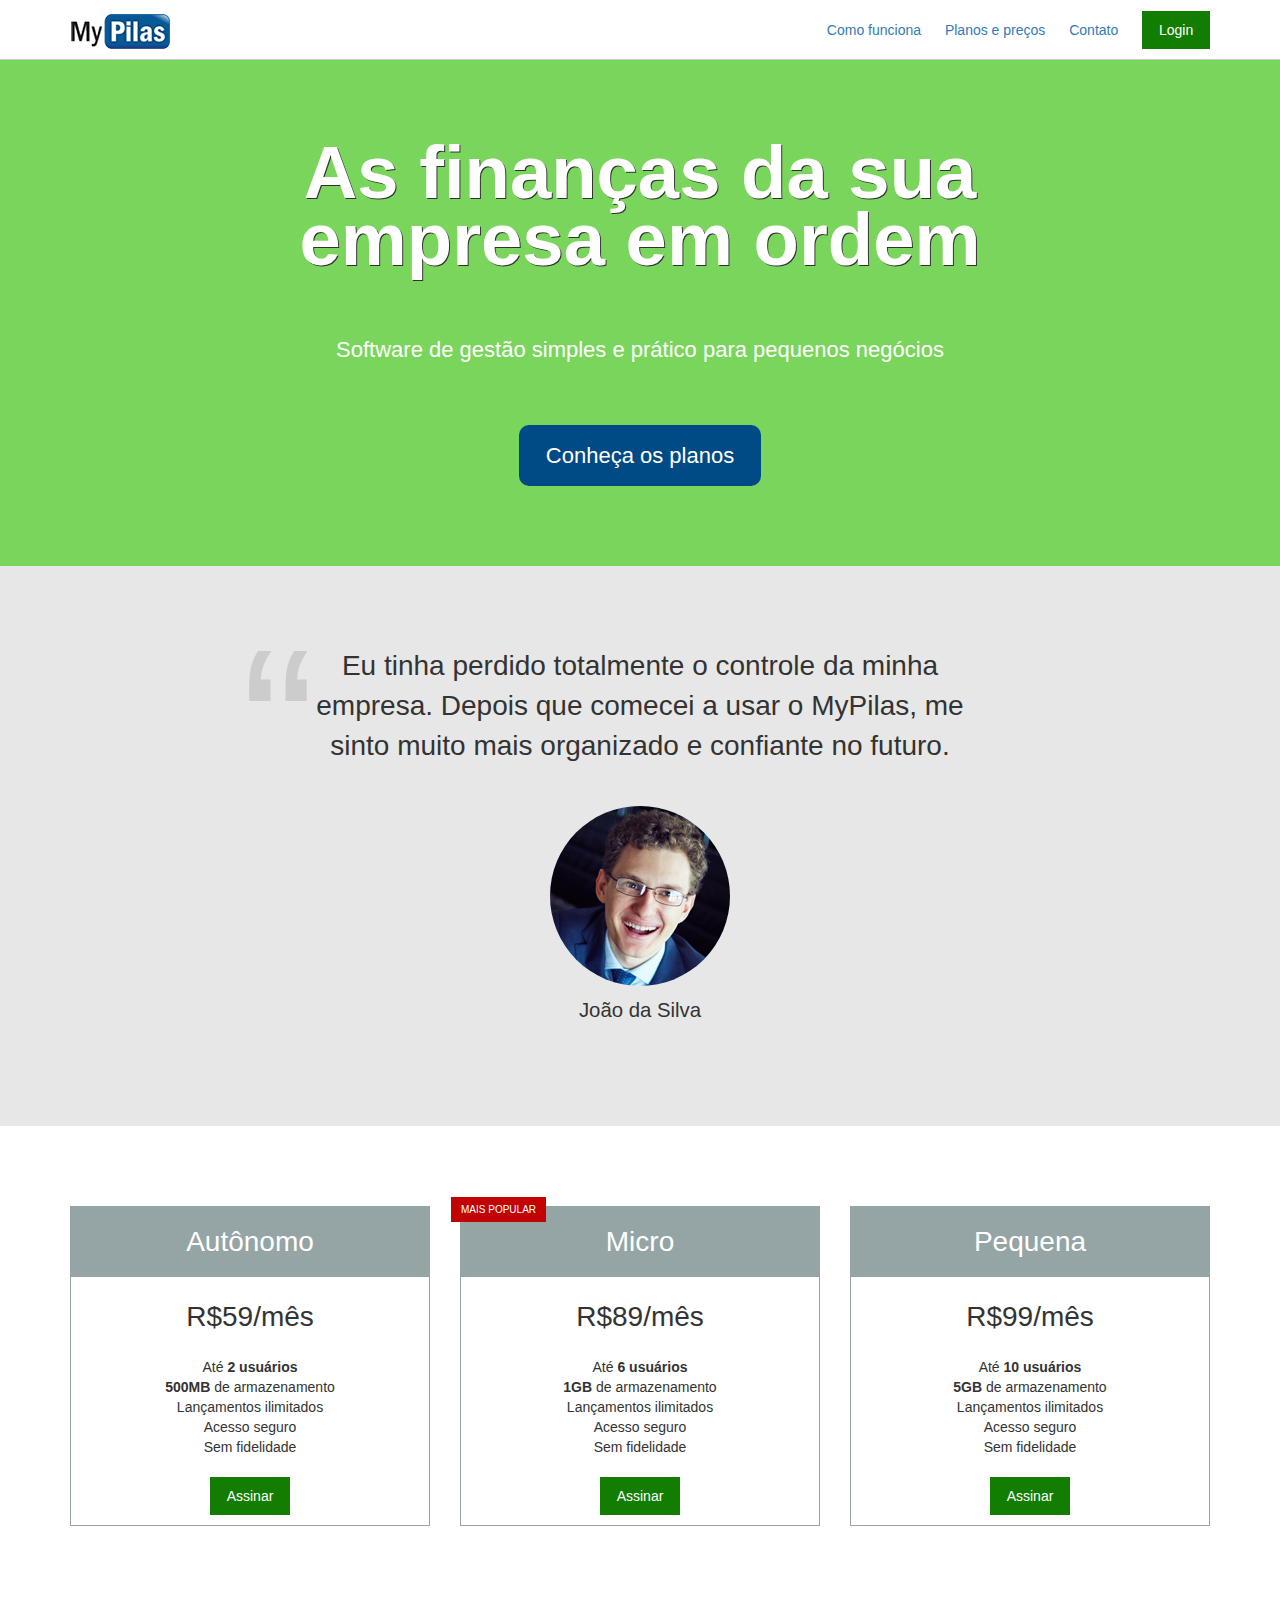
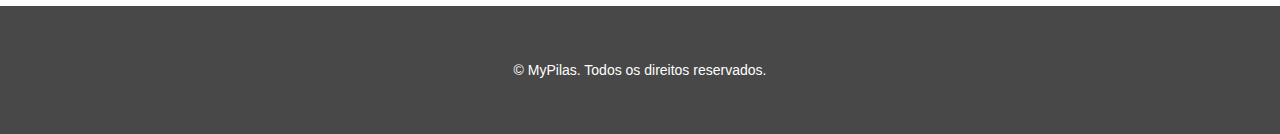
<file: PROJETO/index.html>
<!DOCTYPE html>
<html lang="pt-BR">
<head>
	<meta charset="utf-8">
	<meta name="viewport" content="width=device-width, initial-scale=1">

	<title>MyPilas</title>
	
	<link rel="stylesheet" type="text/css" href="css/bootstrap-grid.min.css">
	<link rel="stylesheet" type="text/css" href="css/base.css">
	<link rel="stylesheet" type="text/css" href="css/layouts.css">
	<link rel="stylesheet" type="text/css" href="css/componentes.css">
</head>
<body>

	<header class="layout-cabecalho  layout-cabecalho--home">
		<div class="container">

			<nav class="navegacao">
				<img src="imagens/logo.png" width="100" height="35" alt="MyPilas">
				
				<div class="navegacao__menu">
					<button class="botao-chaveador  js-botao-chaveador"></button>

					<ul class="menu  js-menu">
						<li class="menu__item">
							<a href="#">Como funciona</a>
						</li>
						<li class="menu__item">
							<a href="#planos">Planos e preços</a>
						</li>
						<li class="menu__item">
							<a href="#">Contato</a>
						</li>
						<li class="menu__item  menu__item--botao">
							<a href="#" class="botao  botao--login">Login</a>
						</li>
					</ul>
				</div>
			</nav>
		</div>
	</header>

	<section class="layout-chamada">
		<div class="container">
	
			<div class="chamada">
				<h1 class="chamada__titulo">As finanças da sua empresa em ordem</h1>
				<p class="chamada__subtitulo">Software de gestão simples e prático para pequenos negócios</p>
				
				<div class="chamada__acao">
					<a href="#planos" class="botao  botao--principal">Conheça os planos</a>
				</div>
			</div>
	
		</div>
	</section>

	<div class="layout-depoimento">
		<div class="container">

			<div class="depoimento">
				<blockquote>
					Eu tinha perdido totalmente o controle da minha empresa. 
					Depois que comecei a usar o MyPilas, me sinto muito mais organizado e confiante no futuro.
				</blockquote>

				<div class="depoimento__autor">
					<img src="imagens/joao-da-silva.jpg" width="180" height="180" alt="João da Silva">
					<p>João da Silva</p>
				</div>
			</div>

		</div>
	</div>

	<div id="planos" class="layout-planos">
		<div class="container">
			<div class="row">
				<div class="col-sm-4">

					<article class="plano">
						<h2 class="plano__cabecalho">Autônomo</h2>
						<div class="plano__preco">R$59/mês</div>
						<ul class="plano__caracteristicas">
							<li>Até <strong>2 usuários</strong></li>
							<li><strong>500MB</strong> de armazenamento</li>
							<li>Lançamentos ilimitados</li>
							<li>Acesso seguro</li>
							<li>Sem fidelidade</li>
						</ul>
						<footer class="plano__rodape">
							<a href="assine.html" class="botao  botao--assinar">Assinar</a>
						</footer>
					</article>

				</div>
				<div class="col-sm-4">

					<article class="plano plano--mais-popular">
						<h2 class="plano__cabecalho">Micro</h2>
						<div class="plano__preco">R$89/mês</div>
						<ul class="plano__caracteristicas">
							<li>Até <strong>6 usuários</strong></li>
							<li><strong>1GB</strong> de armazenamento</li>
							<li>Lançamentos ilimitados</li>
							<li>Acesso seguro</li>
							<li>Sem fidelidade</li>
						</ul>
						<footer class="plano__rodape">
							<a href="assine.html" class="botao  botao--assinar">Assinar</a>
						</footer>
					</article>
				
				</div>
				<div class="col-sm-4  ultima-coluna">
				
					<article class="plano">
						<h2 class="plano__cabecalho">Pequena</h2>
						<div class="plano__preco">R$99/mês</div>
						<ul class="plano__caracteristicas">
							<li>Até <strong>10 usuários</strong></li>
							<li><strong>5GB</strong> de armazenamento</li>
							<li>Lançamentos ilimitados</li>
							<li>Acesso seguro</li>
							<li>Sem fidelidade</li>
						</ul>
						<footer class="plano__rodape">
							<a href="assine.html" class="botao  botao--assinar">Assinar</a>
						</footer>
					</article>

				</div>
			</div>
		</div>
	</div>

	<footer class="layout-rodape">
		<div class="container">
			<p>&copy; MyPilas. Todos os direitos reservados.</p>
		</div>
	</footer>

	<script src="javascripts/app.js"></script>

</body>
</html>
</file>
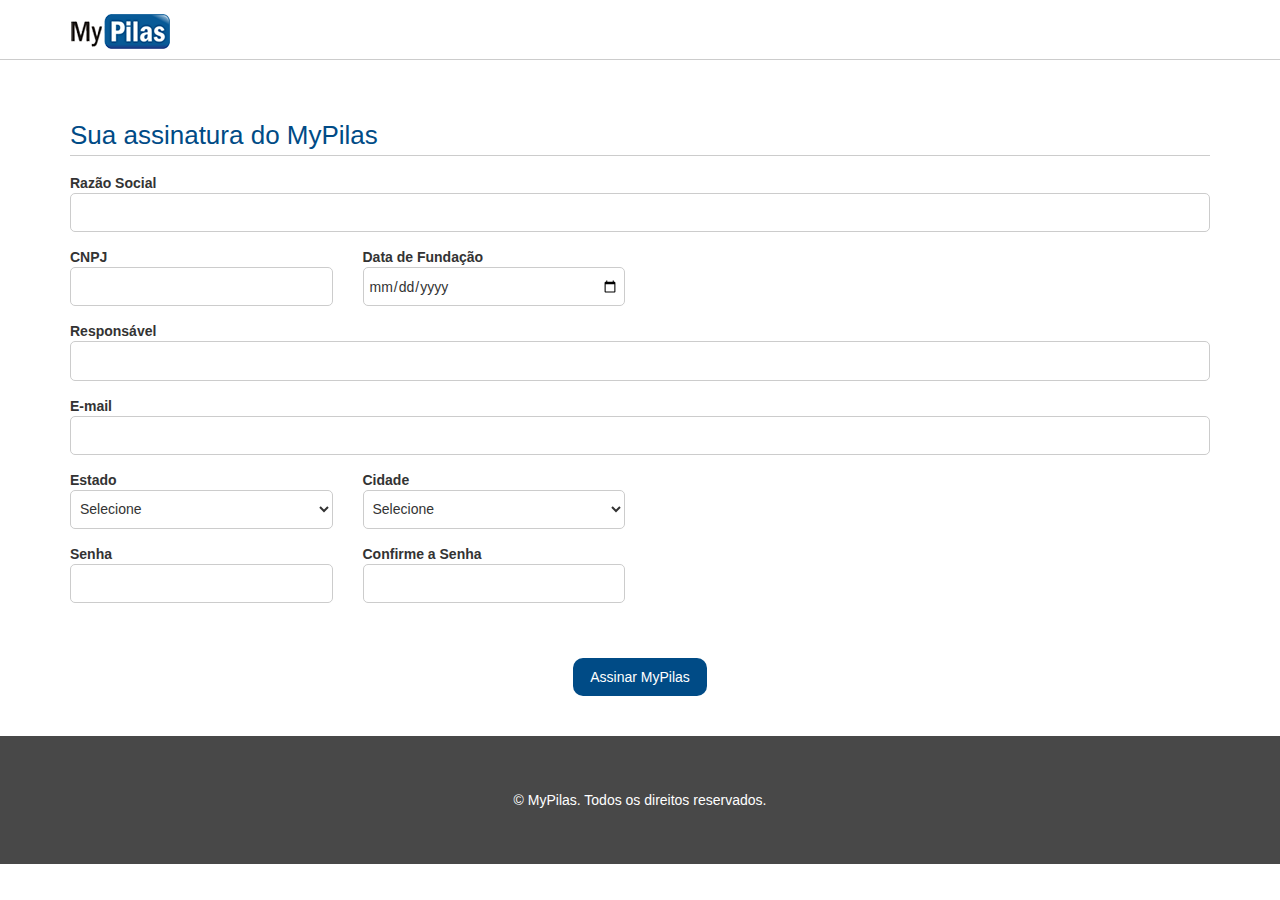
<file: PROJETO/assine.html>
<!DOCTYPE html>
<html lang="pt-BR">
<head>
	<meta charset="utf-8">
	<meta name="viewport" content="width=device-width, initial-scale=1">

	<title>MyPilas</title>

	<link rel="stylesheet" type="text/css" href="css/bootstrap-grid.min.css">
	<link rel="stylesheet" type="text/css" href="css/base.css">
	<link rel="stylesheet" type="text/css" href="css/layouts.css">
	<link rel="stylesheet" type="text/css" href="css/componentes.css">
</head>

<body>

	<header class="layout-cabecalho">
		<div class="container">

			<nav class="navegacao  navegacao--assinatura">
				<a href="index.html"><img src="imagens/logo.png" width="100" height="35" alt="MyPilas"></a>
			</nav>
			
		</div>
	</header>

	<main class="layout-assinatura">
		<div class="container">

			<form action="#" method="post">
				<h1 class="titulo-formulario">Sua assinatura do MyPilas</h1>
				
				<div class="grupo-entrada">
					<label for="razao-social">Razão Social</label>
					<input id="razao-social" name="razaoSocial" type="text" class="campo" required>
				</div>

				<div class="row">
					<div class="col-sm-3">
						<div class="grupo-entrada">
							<label for="CNPJ">CNPJ</label>
							<input id="CNPJ" name="cnpj" type="text" class="campo" required>
						</div>
					</div>
					<div class="col-sm-3">				
						<div class="grupo-entrada">
							<label for="data-nascimento">Data de Fundação</label>
							<input id="data-nascimento" name="dataFundacao" type="date" class="campo" required>
						</div>
					</div>
				</div>

				<div class="grupo-entrada">
					<label for="responsavel">Responsável</label>
					<input id="responsavel" name="responsavel" type="text" class="campo" required>
				</div>

				<div class="grupo-entrada">
					<label for="email">E-mail</label>
					<input id="email" name="email" type="email" class="campo" required>
				</div>

				<div class="row">
					<div class="col-sm-3">
						<div class="grupo-entrada">
							<label for="estado">Estado</label>
							<select id="estado" name="estado" class="campo" required>
								<option>Selecione</option>
								<option value="MG">Minas Gerais</option>
								<option value="SP">São Paulo</option>
								<option value="CE">Ceará</option>
							</select>
						</div>
					</div>
					<div class="col-sm-3">
						<div class="grupo-entrada">
							<label for="cidade">Cidade</label>
							<select id="cidade" name="cidade" class="campo" required>
								<option>Selecione</option>
								<option value="1">Uberlândia</option>
								<option value="2">São Paulo</option>
								<option value="3">Fortaleza</option>
							</select>
						</div>
					</div>
				</div>

				<div class="row">
					<div class="col-sm-3">
						<div class="grupo-entrada">
							<label for="senha">Senha</label>
							<input id="senha" name="senha" type="password" class="campo" required>
						</div>
					</div>
					<div class="col-sm-3">
						<div class="grupo-entrada">
							<label for="confirmacao-senha">Confirme a Senha</label>
							<input id="confirmacao-senha" name="confirmacaoSenha" type="password" class="campo" required>
						</div>
					</div>
				</div>

				<div style="text-align: center; margin-top: 40px">
					<input type="submit" value="Assinar MyPilas" class="botao  botao--principal">
				</div>
			</form>
			
		</div>
	</main>


	<footer class="layout-rodape">
		<div class="container">
			<p>&copy; MyPilas. Todos os direitos reservados.</p>
		</div>
	</footer>

</body>

</html>
</file>
<file: PROJETO/css/base.css>
html {
	font-size: 62.5%;
}

body {
	/* Posicionamento */

	/* Diplay e Box Model*/
	margin: 0;

	/* Cores */

	/* Texto */
	font-family: Arial, Helvetica, sans-serif;
	font-size: 1.4rem;
}

	/* Outros */
</file>
<file: PROJETO/css/layouts.css>
.layout-cabecalho {
	height: 60px;
	line-height: 60px;
	border-bottom: 1px solid #ccc;

	background-color: #fff;
}

.layout-cabecalho--home {
	position: fixed;
	top: 0;
	left: 0;
	right: 0;
	z-index: 9999;
}

.layout-planos {
	padding: 80px 0;
}

.layout-chamada {
	padding: 80px 0;
	margin-top: 60px;

	background-color: #7ad55c;
}

.layout-depoimento {
	padding: 80px 0;
	background-color: #e7e7e7;
}

.layout-rodape {
	padding: 40px 0;

	background-color: #484848;

	color:	#fff;
	text-align: center;
}

@media (max-width: 749px){
	.layout-planos .row > div:not(.ultima-coluna) {
	margin-bottom: 40px;
	}
}

.layout-assinatura {
	padding: 40px 0;
}
</file>
<file: PROJETO/css/componentes.css>
/*-------------------------------------*\
	PLANO
\*-------------------------------------*/
.plano {
	position: relative;
	padding: 10px;
	border: 1px solid #95a4a5;

	font-size: 1.4rem;
}

.plano--mais-popular::after {
	position: absolute;
	top: -10px;
	left: -10px;

	padding: 0 10px;

	background-color: #c20303;
	color: #fff;

	font-size: 1rem;
	line-height: 2.5;

	content: "MAIS POPULAR";
}

.plano__cabecalho {
	margin: -10px;
	margin-bottom: 0px;

	background-color: #95a4a5;
	color: #fff;

	text-align: center;
	line-height: 2.5;
	font-weight: normal;
	font-size: 2em;
}

.plano__preco {
	margin: 20px 0;

	text-align: center;
	font-size: 2em;
}

.plano__caracteristicas {
	padding: 0;
	margin: 20px 0;

	font-size: 1em;

	list-style: none;
}

.plano__caracteristicas > li {
	text-align: center;
}

.plano__rodape {
	text-align: center;
}


/*-------------------------------------*\
	BOTÃO
\*-------------------------------------*/
.botao {
	display: inline-block;
	padding: 0.8em 1.2em;

	background-color: #bbb;
	color: #fff;
	border: none;

	line-height: normal;
	font-size: 1em;
	text-decoration: none;
}

/*dois pontos 2 vezes=pseudo-elemento, 1 vez=pseudo-classe*/
.botao:hover, .botao:focus {
	background-color: #aaa;
	color: #fff;

	text-decoration: none;
}

.botao--assinar, .botao--login {
	background-color: #127d00;
}

.botao--assinar:hover, .botao--assinar:focus,
.botao--login:hover, .botao--login:focus {
	background-color: #0e6400;
}

.botao--principal {
	border-radius: 10px;

	background-color: #004b86;
}

.botao--principal:hover, .botao--principal:focus {
	background-color: #003b6a
}


/*-------------------------------------*\
	CHAMADA
\*-------------------------------------*/
.chamada {
	font-size: 1.6rem;
	text-align: center;
}

.chamada__titulo {
	margin: 0;

	color: #fff;

	font-size: 3.375em;
	line-height: 0.9;
	text-shadow: 1px 1px #313131;
}

.chamada__subtitulo {
	margin: 60px 0;

	color: #fff;

	font-size: 1em;
}

.chamada__acao {
	font-size: 1em;
}

@media (min-width: 992px) {
	.chamada {
		padding-left: 10%;
		padding-right: 10%;

		font-size: 2.2rem;
	}
}

/*-------------------------------------*\
	DEPOIMENTO
\*-------------------------------------*/
.depoimento {
	font-size: 2.2rem;
}

@media (min-width: 992px) {
	.depoimento {
		padding-left: 15%;
		padding-right: 15%;

		font-size: 2.8rem;
	}
}

.depoimento > blockquote {
	position: relative;

	margin: 0;
	padding: 0 60px;

	text-align: center;
	font-size: 1em;
}

.depoimento > blockquote::before {
	position: absolute;
	left: 0;
	top: -0.35em;

	color: #ccc;

	font-size: 8em;

	content: "\201C";
}




.depoimento__autor {
	margin-top: 40px;

	text-align: center;
	font-size: 0.7272em;
}

.depoimento__autor > img {
	border-radius: 50%;
}

.depoimento__autor > p {
	margin-top: 10px;
}

/*-------------------------------------*\
	NAVEGAÇÃO
\*-------------------------------------*/
.navegacao {

}

.navegacao__menu {
	float: right;
}

/*-------------------------------------*\
	BOTÃO CHAVEADOR
\*-------------------------------------*/
.botao-chaveador {
	width: 24px;
	height: 24px;
	border: 0;

	background: none;
	background-image: url("../imagens/bars.png");

	outline: none;
}

@media (min-width: 992px) {
	.botao-chaveador {
		display: none;
	}
}

/*-------------------------------------*\
	MENU
\*-------------------------------------*/
.menu {
	margin: 0;
	
	font-size: 1.4rem;

	list-style: none;
}

@media (max-width: 991px) {
	.menu {
		position: fixed;
		top: 0;
		left: 0;
		bottom: 0;

		display: none;
		width: 200px;
		padding: 20px;
		border-right: 1px solid #eee;

		background-color: #fbfbfb;
	}

	.menu--exibindo {
		display: block;
	}

	.menu__item {
		display: block;

		line-height: 3;
	}

	.menu__item--botao {
		margin-top: 20px;

	}
}

@media (min-width: 992px) {
	.menu__item{
		display: inline-block;
		padding-right: 20px;
	}

	.menu__item:last-of-type {
		padding-right: 0;
	}
}

/*-------------------------------------*\
	TITULO-FORMULARIO
\*-------------------------------------*/
.titulo-formulario {
	margin: 0
	margin-bottom: 40px;

	border-bottom: 1px solid #ccc;

	font-size: 2.6rem;
	font-weight: normal;
	color: #004b86;
}

/*-------------------------------------*\
	GRUPO-ENTRADA
\*-------------------------------------*/
.grupo-entrada {
	margin-bottom: 15px;
}

.grupo-entrada > label {
	display: block;

	font-weight: bold;
}

/*-------------------------------------*\
	CAMPO
\*-------------------------------------*/
.campo {
	display: block;
	width: 100%;
	height: 2.8em;

	padding: 5px;
	border: 1px solid #ccc;
	border-radius: 5px;

	background-color: #fff;

	font-size: 1.4rem;
}
</file>
